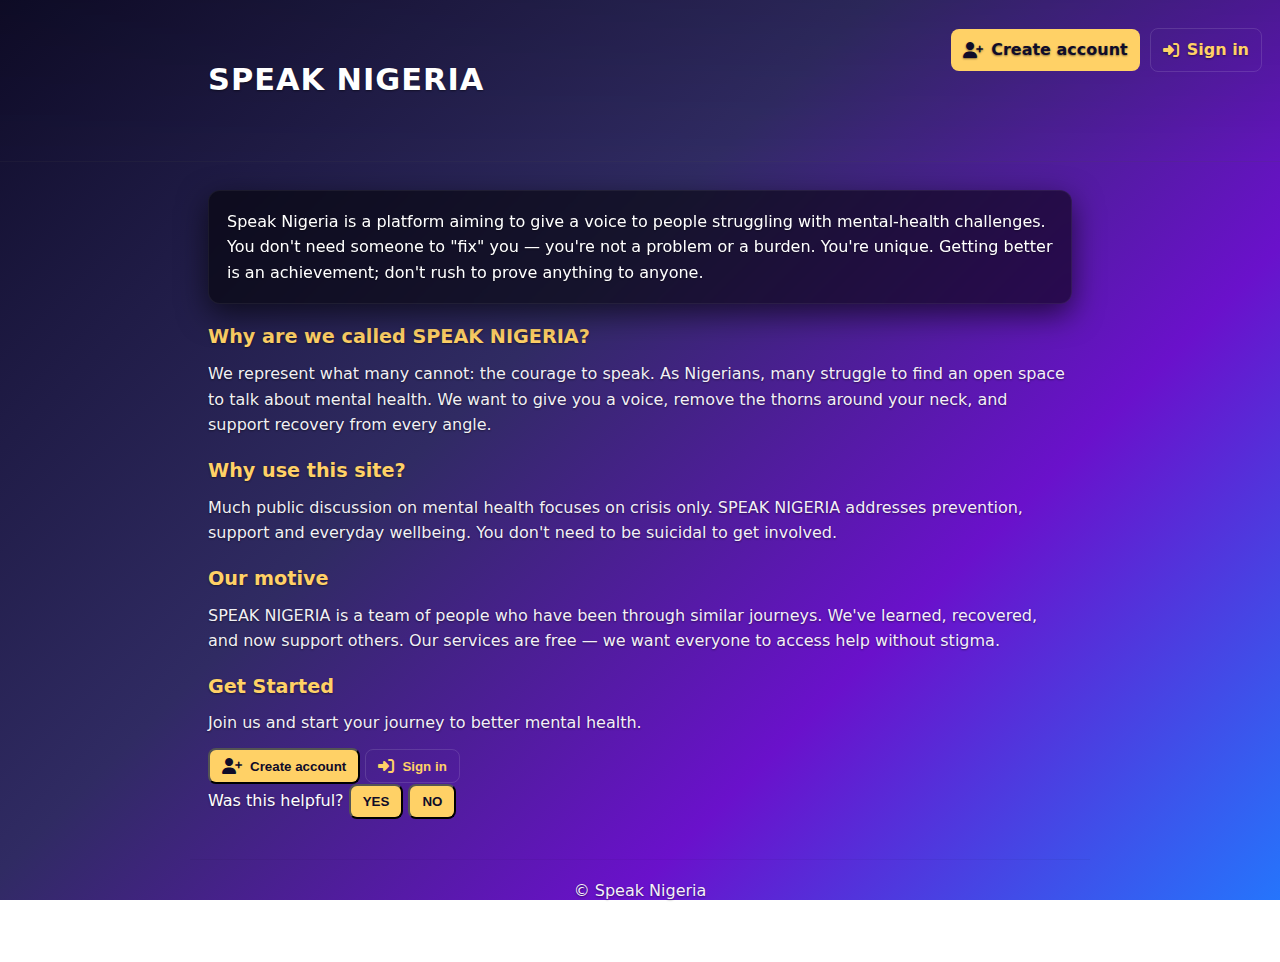
<file: index.html>
<!DOCTYPE html>
<html lang="en">
<head>
    <meta charset="utf-8" />
    <meta name="viewport" content="width=device-width,initial-scale=1" />
    <title>Speak.ng</title>
    <link rel="stylesheet" href="https://cdnjs.cloudflare.com/ajax/libs/font-awesome/6.4.0/css/all.min.css">
    <link rel="stylesheet" href="style.css">
</head>
<body>
    <header class="site-header">
        <div class="container">
            <h1>SPEAK NIGERIA</h1>
            <nav class="top-actions" aria-label="site actions">
                <a href="createaccount.html" class="btn icon"><i class="fa-solid fa-user-plus"></i> Create account</a>
                <a href="signin.html" class="btn icon outline"><i class="fa-solid fa-right-to-bracket"></i> Sign in</a>
            </nav>
        </div>
    </header>

    <main class="container">
        <section class="intro">
            <p class="lead">
                Speak Nigeria is a platform aiming to give a voice to people struggling with mental‑health challenges.
                You don't need someone to "fix" you — you're not a problem or a burden. You're unique. Getting better
                is an achievement; don't rush to prove anything to anyone.
            </p>
        </section>

        <section>
            <h2>Why are we called SPEAK NIGERIA?</h2>
            <p>
                We represent what many cannot: the courage to speak. As Nigerians, many struggle to find an open space
                to talk about mental health. We want to give you a voice, remove the thorns around your neck, and
                support recovery from every angle.
            </p>
        </section>

        <section>
            <h2>Why use this site?</h2>
            <p>
                Much public discussion on mental health focuses on crisis only. SPEAK NIGERIA addresses prevention,
                support and everyday wellbeing. You don't need to be suicidal to get involved.
            </p>
        </section>

        <section>
            <h2>Our motive</h2>
            <p>
                SPEAK NIGERIA is a team of people who have been through similar journeys. We've learned, recovered,
                and now support others. Our services are free — we want everyone to access help without stigma.
            </p>
        </section>

        <section>
            <h2>Get Started</h2>
            <p>
                Join us and start your journey to better mental health.
            </p>
            <button class="btn icon"><i class="fa-solid fa-user-plus"></i> Create account</button>
            <button class="btn icon outline"><i class="fa-solid fa-right-to-bracket"></i> Sign in</button>
        </section>

    </main>

    <footer class="site-footer container">
        <p>&copy; Speak Nigeria</p>
    </footer>

    <script src="script.js" defer></script>
</body>
</html>
</file>
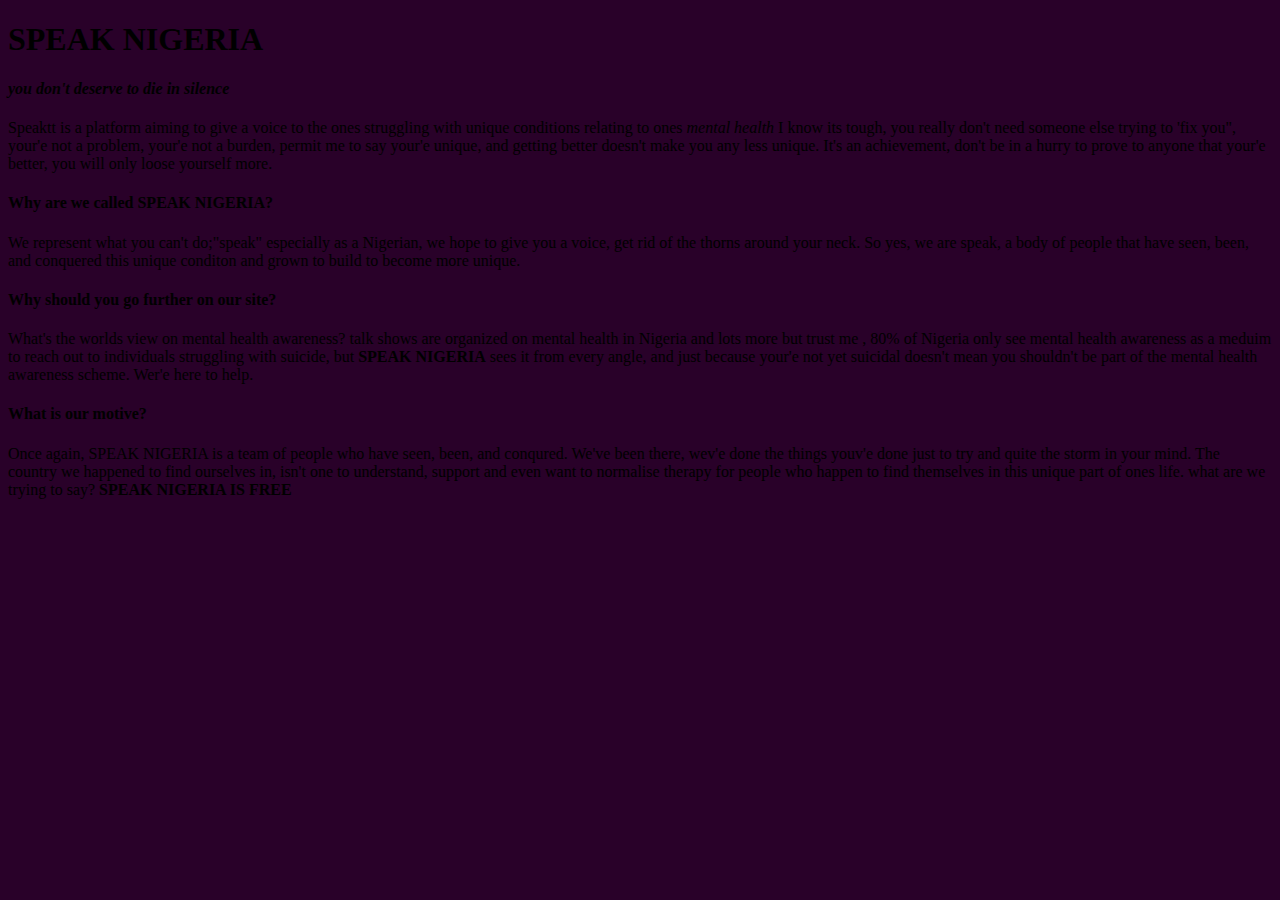
<file: NEW TEST/index.html>
<!DOCTYPE html>
<html>
    <head>
        <title>speak.ng</title>
        <link rel="stylesheet" href="style1.css">
    </head>
    <body>
        <h1>SPEAK NIGERIA</h1>
        <h4><strong><em>you don't deserve to die in silence</em></strong></h4></h4>
    <p>
        Speaktt is a platform aiming to give a voice to the ones struggling with unique conditions relating
        to ones
        <em>mental health</em>
        I know its tough, you really don't need someone else trying to 'fix you", your'e not a problem,
        your'e not a burden, permit me to say your'e unique, and getting better doesn't make you any less unique.
        It's an achievement, don't be in a hurry to prove to anyone that your'e better, you will only loose yourself more.
    </p>
    <p>
        <h4><strong>Why are we called SPEAK NIGERIA?</strong></h4>
        We represent what you can't do;"speak" especially as a Nigerian,
        we hope to give you a voice, get rid of the thorns around your neck.
        So yes, we are speak, a body of people that have seen, been,
         and conquered this unique conditon and grown to build 
        to become more unique.<br>
        <h4><strong>Why should you go further on our site?</strong></h4>
        What's the worlds view on mental health awareness?
        talk shows are organized on mental health in Nigeria and lots more but trust me
        , 80% of Nigeria 
        only see mental health awareness as a meduim to reach out to
        individuals struggling with suicide, but <strong>SPEAK NIGERIA</strong> sees it from every angle, and 
        just because your'e not yet suicidal doesn't mean you shouldn't be part of the mental health awareness scheme.
        Wer'e here to help.
        <h4><strong>What is our motive?</strong></h4>
        Once again, SPEAK NIGERIA is a team of people who have seen, been, and conqured. We've been there,
        wev'e done the things youv'e done just to try and quite the storm in your mind. The country we happened to 
        find ourselves in, isn't one to understand, support and even want to normalise therapy for people 
        who happen to find themselves in this unique part of ones life. what are we trying to say? <strong>SPEAK NIGERIA IS FREE</strong>

    </p>
    </body>
</html>
</file>
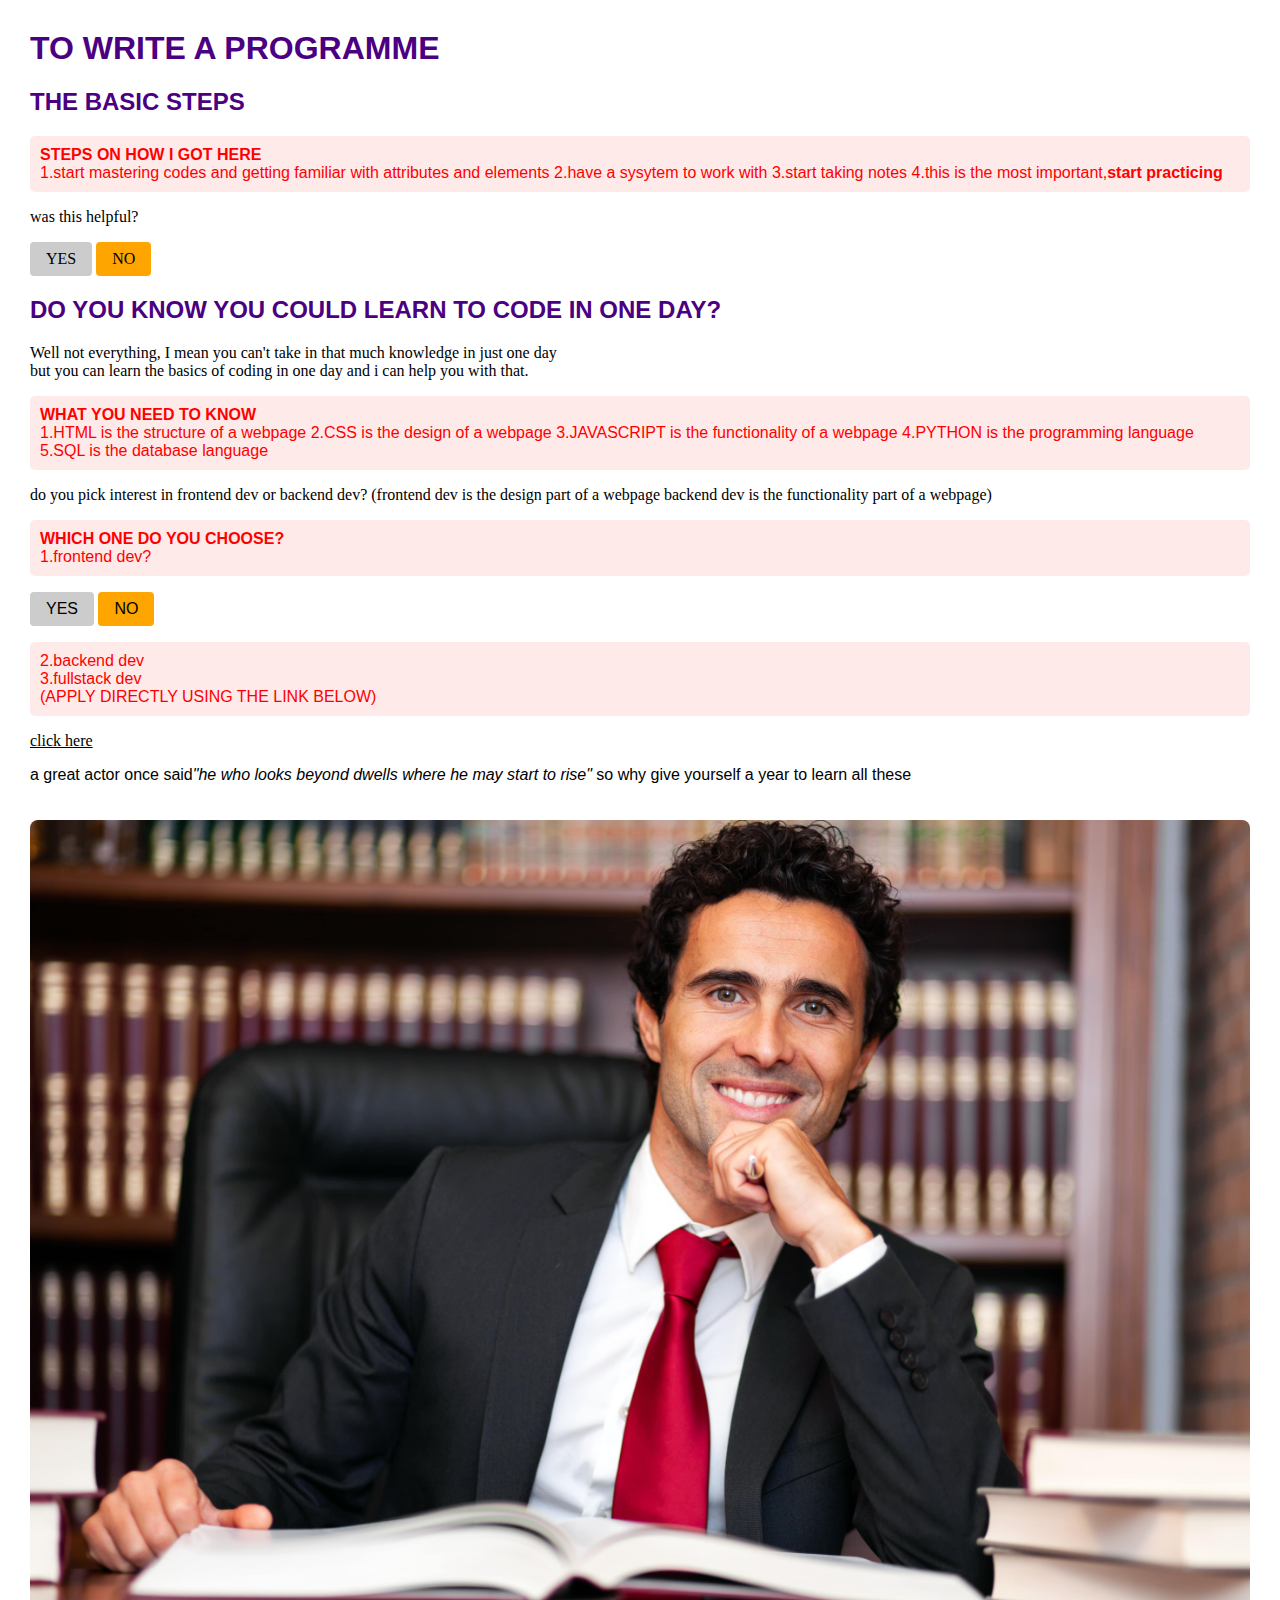
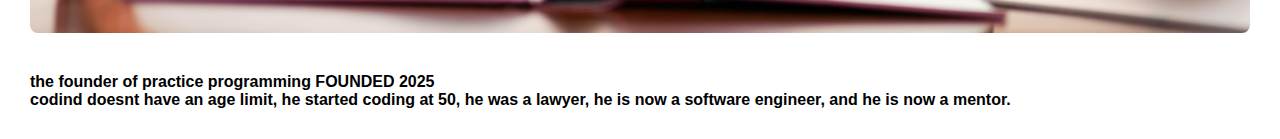
<file: TEST/index.html>
<!DOCTYPE html>
<html>
    <head>
        <title>practice programming app</title>
         <link rel="stylesheet" href="style.css">
    </head>
    <body>
       <h1>TO WRITE A PROGRAMME</h1>
        <h2>THE BASIC STEPS</h2>
        <P class="red-element">
            <strong>STEPS ON HOW I GOT HERE</strong><br>
            1.start mastering codes and getting familiar with attributes and elements
            2.have a sysytem to work with
            3.start taking notes
            4.this is the most important,<strong>start practicing</strong>
        </P>

        <div class="black-element">
        <p class=".feedback-section"<strong> was this helpful?</strong></p>
        <a href="https://www.surveymonkey.com/r/LVLKYRY" class="grey-elemnt">YES</a>
        <span><em>    </em></span>
        <a href="https://www.surveymonkey.com/r/YN56WH3" class="orange-element">NO</a>
        </div>
        <h2>DO YOU KNOW YOU COULD LEARN TO CODE IN ONE DAY?</h2>
        <p class="black-element">Well not everything, I mean you can't take in that much knowledge in just one day<br>
            but you can learn the basics of coding in one day and i can help you with that.        
        </p>
        <p class="red-element">
            <strong>WHAT YOU NEED TO KNOW</strong><br>
            1.HTML is the structure of a webpage
            2.CSS is the design of a webpage
            3.JAVASCRIPT is the functionality of a webpage
            4.PYTHON is the programming language
            5.SQL is the database language
        </p>
        <p class="black-element"> do you pick interest in frontend dev or backend dev?
            (frontend dev is the design part of a webpage
            backend dev is the functionality part of a webpage)
        </p>
        <p class="red-element">
            <strong>WHICH ONE DO YOU CHOOSE?</strong><br>
            1.frontend dev?<br>
        </p>
            <a href="https://www.surveymonkey.com/r/YGR9C2M" class="grey-elemnt">YES</a>
            <span><em>    </em></span>
            <a href="https://www.surveymonkey.com/r/YGXJGPW" class="orange-element">NO</a>
           <p class="red-element">
            2.backend dev<br>
            3.fullstack dev<br>
            (APPLY DIRECTLY USING THE LINK BELOW)<br></p>
           <a href="https://www.surveymonkey.com/r/YGPYLFC" class="black-element">click here</a>
              </p>
        <p>
            a great actor once said<em>"he who looks beyond dwells where he may start to rise"</em>
        so why give yourself a year to learn all these
        </p>
        <img src="lawyer.jpeg" alt="A lawyer, standing confidently with arms crossed, wearing a suit and tie, symbolizing professionalism and trust.">
        <p>
            <strong>
                the founder of practice programming FOUNDED 2025<br>
            codind doesnt have an age limit,
            he started coding at 50,
            he was a lawyer,
            he is now a software engineer, and
            he is now a mentor.
            </strong>
        </p>
</body>
</html>
</file>
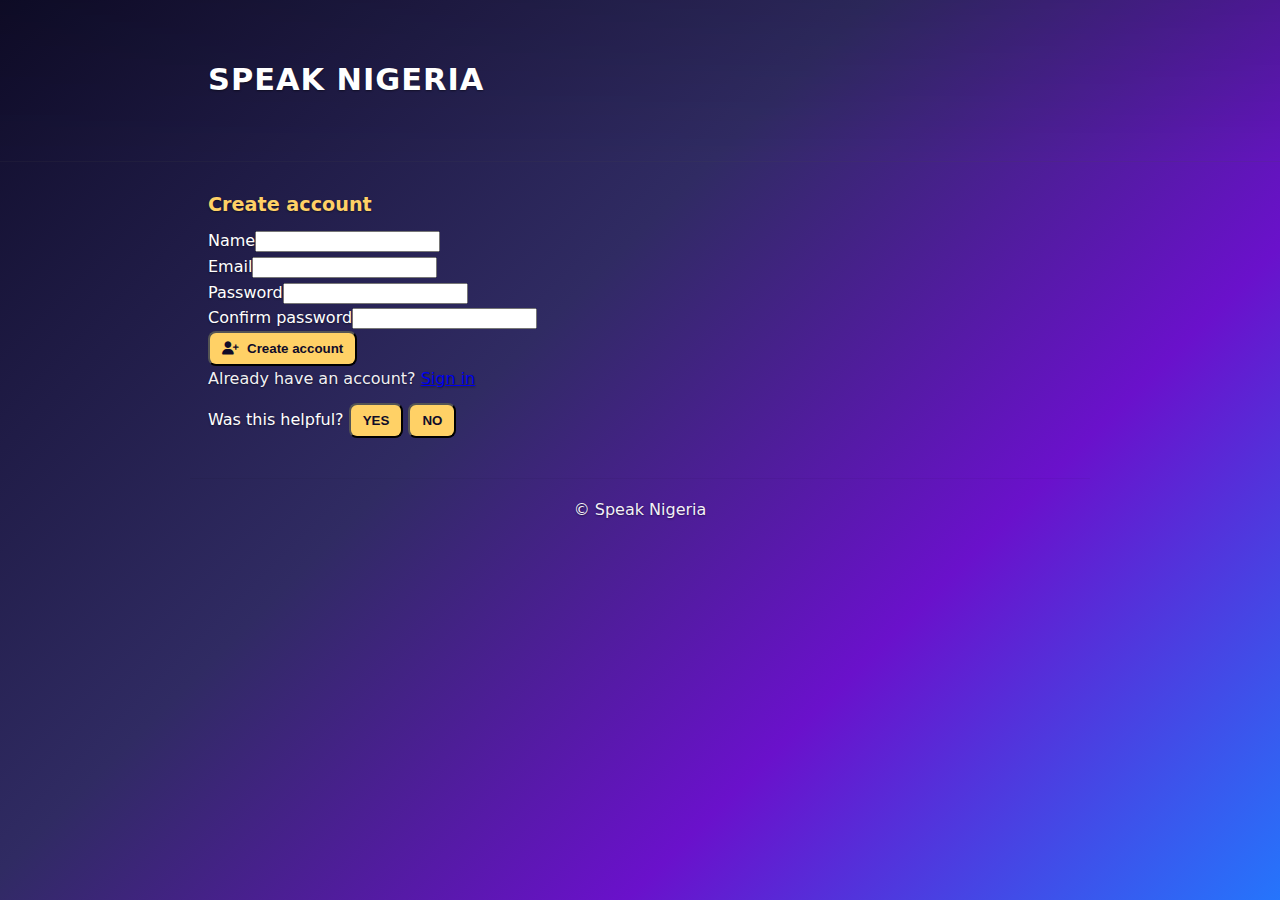
<file: createaccount.html>
<!doctype html>
<html lang="en">
<head>
  <meta charset="utf-8" />
  <meta name="viewport" content="width=device-width,initial-scale=1" />
  <title>Create account — Speak Nigeria</title>
  <link rel="stylesheet" href="https://cdnjs.cloudflare.com/ajax/libs/font-awesome/6.4.0/css/all.min.css">
  <link rel="stylesheet" href="style.css">
</head>
<body>
  <header class="site-header"><div class="container"><h1>SPEAK NIGERIA</h1></div></header>
  <main class="container">
    <div class="auth-card">
      <h2>Create account</h2>
      <form id="createaccount" novalidate>
        <div class="form-field"><label for="name">Name</label><input id="name" name="name" required></div>
        <div class="form-field"><label for="email">Email</label><input id="email" name="email" type="email" required></div>
        <div class="form-field"><label for="password">Password</label><input id="password" name="password" type="password" required></div>
        <div class="form-field"><label for="confirm">Confirm password</label><input id="confirm" name="confirm" type="password" required></div>
        <button type="submit" class="btn btn-primary"><i class="fa-solid fa-user-plus"></i> Create account</button>
      </form>
      <p class="muted">Already have an account? <a href="signin.html">Sign in</a></p>
    </div>
  </main>
  <footer class="site-footer container"><p>&copy; Speak Nigeria</p></footer>
  <script src="script.js" defer></script>
</body>
</html>
</file>
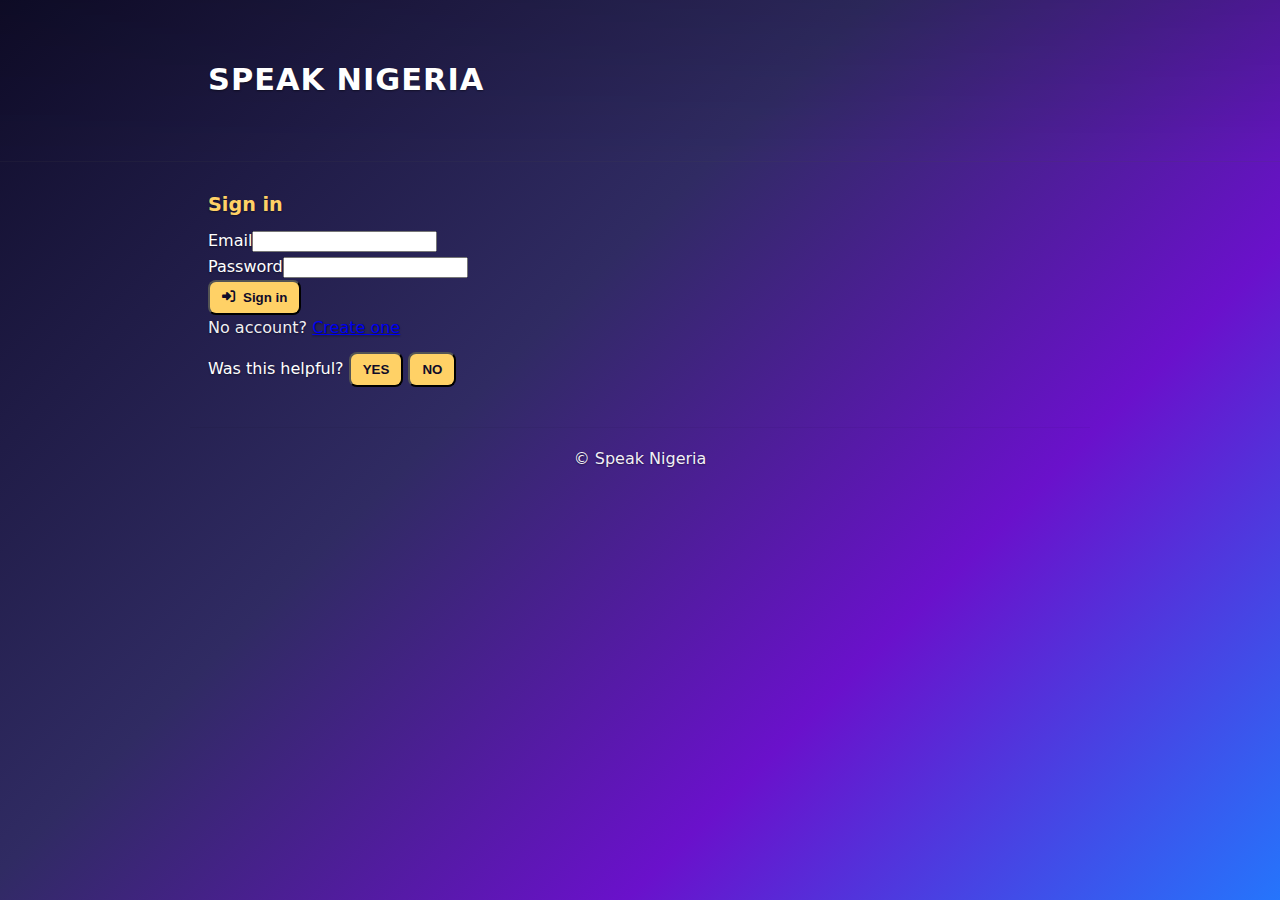
<file: dashboard.html>
<!doctype html>
<html lang="en">
<head>
  <meta charset="utf-8" />
  <meta name="viewport" content="width=device-width,initial-scale=1" />
  <title>Dashboard — Speak Nigeria</title>
  <link rel="stylesheet" href="style.css">
</head>
<body>
  <header class="site-header">
    <div class="container">
      <h1>SPEAK NIGERIA</h1>
      <nav class="top-actions" aria-label="site actions">
        <button id="signOutBtn" class="btn outline">Sign out</button>
      </nav>
    </div>
  </header>

  <main class="container">
    <div class="auth-card">
      <h2 id="welcome">Welcome</h2>
      <p id="userdata">Loading...</p>
    </div>

    <h1>WELCOME TO SPEAK NIGERIA</h1>

    <section>
      <h3>where healing takes a turn in big 2025</h3>
      <div class="slider" aria-roledescription="carousel">
        <div class="slides">
          <div class="slide"><img src="image1.png" alt="Slide 1"></div>
          <div class="slide"><img src="image2.png" alt="Slide 2"></div>
          <div class="slide"><img src="image3.png" alt="Slide 3"></div>
          <div class="slide"><img src="image4.jpg" alt="Slide 4"></div>
        </div>
        <button class="prev" aria-label="Previous">‹</button>
        <button class="next" aria-label="Next">›</button>
      </div>
    </section>
  </main>

  <footer class="site-footer container"><p>&copy; Speak Nigeria</p></footer>

  <script>
    (function () {
      const user = JSON.parse(localStorage.getItem('currentUser') || 'null');
      if (!user) { location.href = 'signin.html'; return; }
      document.getElementById('welcome').textContent = `Welcome, ${user.name || 'User'}`;
      document.getElementById('userdata').textContent = `Signed in as ${user.email}`;
      document.getElementById('signOutBtn').addEventListener('click', () => {
        localStorage.removeItem('currentUser');
        location.href = 'index.html';
      });
    })();
  </script>
  <script src="script.js" defer></script>
</body>
</html>
</file>
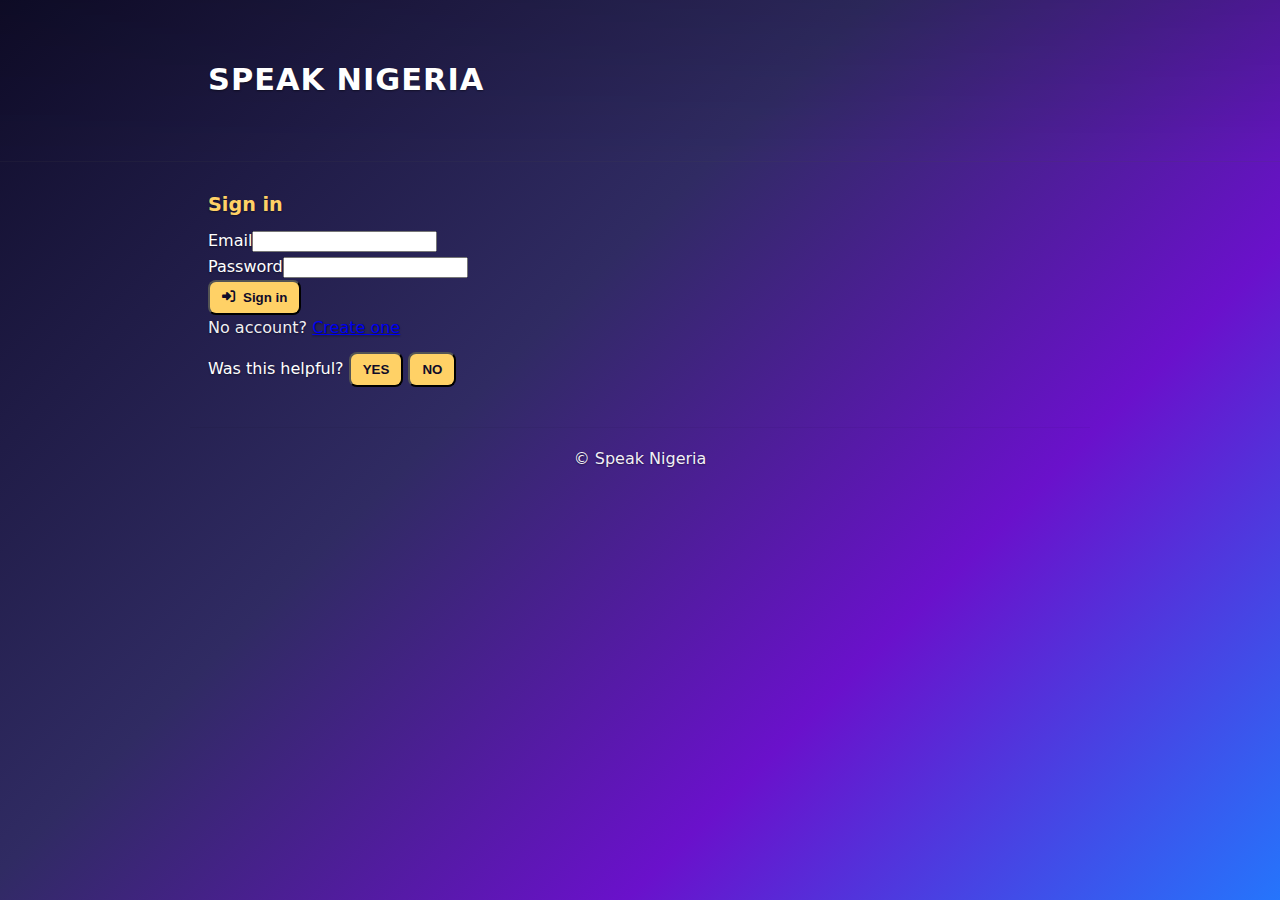
<file: signin.html>
<!doctype html>
<html lang="en">
<head>
  <meta charset="utf-8" />
  <meta name="viewport" content="width=device-width,initial-scale=1" />
  <title>Sign in — Speak Nigeria</title>
  <link rel="stylesheet" href="https://cdnjs.cloudflare.com/ajax/libs/font-awesome/6.4.0/css/all.min.css">
  <link rel="stylesheet" href="style.css">
</head>
<body>
  <header class="site-header"><div class="container"><h1>SPEAK NIGERIA</h1></div></header>
  <main class="container">
    <div class="auth-card">
      <h2>Sign in</h2>
      <form id="signinForm" novalidate>
        <div class="form-field"><label for="email">Email</label><input id="email" name="email" type="email" required></div>
        <div class="form-field"><label for="password">Password</label><input id="password" name="password" type="password" required></div>
        <button type="submit" class="btn btn-primary"><i class="fa-solid fa-right-to-bracket"></i> Sign in</button>
      </form>
      <p class="muted">No account? <a href="createaccount.html">Create one</a></p>
    </div>
  </main>
  <footer class="site-footer container"><p>&copy; Speak Nigeria</p></footer>
  <script src="script.js" defer></script>
</body>
</html>
</file>
<file: style.css>
:root{
  --bg-gradient: linear-gradient(135deg,#0f0c29 0%,#302b63 40%,#6a11cb 70%,#2575fc 100%);
  --card: rgba(255,255,255,0.06);
  --card-strong: rgba(0,0,0,0.45);
  --accent: #ffd166;
  --muted: rgba(255,255,255,0.82);
  --max-width: 900px;
}

*{box-sizing:border-box}

body{
  margin:0;
  min-height:100vh;
  font-family: system-ui, -apple-system, "Segoe UI", Roboto, "Helvetica Neue", Arial, sans-serif;
  background: var(--bg-gradient);
  color: #fff;
  line-height:1.6;
  -webkit-font-smoothing:antialiased;
  -moz-osx-font-smoothing:grayscale;
  background-attachment: fixed;
  background-size: cover;
  text-shadow: 0 1px 2px rgba(0,0,0,0.45);
}

.container{
  max-width: var(--max-width);
  margin: 28px auto;
  padding: 0 18px;
}

.site-header{
  padding: 28px 0;
  background: linear-gradient(180deg, rgba(0,0,0,0.10), transparent);
  border-bottom: 1px solid rgba(255,255,255,0.04);
}

.site-header h1{
  margin:0;
  color: #fff;
  font-size:1.9rem;
  letter-spacing:1px;
}

.tagline{
  margin:6px 0 0;
  color: var(--muted);
  font-size:0.95rem;
}

/* main content card */
.lead{
  /* darker, semi-opaque card for good contrast with vibrant background */
  background: rgba(0,0,0,0.55);
  color: #ffffff;
  padding: 18px;
  border-radius: 12px;
  box-shadow: 0 10px 30px rgba(0,0,0,0.6);
  margin-bottom: 18px;
  border: 1px solid rgba(255,255,255,0.06);
  backdrop-filter: blur(6px);
}

h2{
  color:var(--accent);
  margin-top:18px;
  margin-bottom:8px;
  font-size:1.2rem;
}

p{
  margin: 0 0 12px 0;
  color: rgba(255,255,255,0.95); /* bright readable text */
  font-size: 1rem;
  line-height: 1.6;
}

.site-footer{
  margin-top:40px;
  padding:18px 0;
  color:var(--muted);
  border-top:1px solid rgba(0,0,0,0.04);
  text-align:center;
  font-size:0.9rem;
}

/* small screens */
@media (max-width:520px){
  .site-header h1{font-size:1.5rem}
  :root{--max-width:94%}
}

.top-actions{
  display:flex;
  gap:10px;
  position:absolute;
  right:18px;
  top:28px;
  align-items:center;
}
.btn{
  display:inline-flex;
  gap:8px;
  align-items:center;
  padding:8px 12px;
  border-radius:8px;
  background:var(--accent);
  color:#0f0c29;
  text-decoration:none;
  font-weight:700;
}
.btn.outline{
  background:transparent;
  color:var(--accent);
  border:1px solid rgba(255,255,255,0.12);
}
.icon i{font-size:1rem}
@media (max-width:640px){
  .top-actions{ position:static; margin-top:12px; justify-content:center }
}
.slider{
  position:relative;
  overflow:hidden;
  width:100%;
  max-width:900px;
  margin:24px auto;
  height: 400px;
  border-radius: 15px;
  box-shadow: 0 5px 20px rgba(0,0,0,0.3);
}
.slides {
  display:flex;
  width: 100%;
  height: 100%;
  transition: transform 0.5s ease;
  will-change:transform;
}

.slide {
  min-width: 100%;
  flex-shrink:0;
  display:flex;
  align-items:center;
  justify-content:center;
}

.slide img {
  width:100%;
  height:auto;
  display:block;
  object-fit:cover;
}

/* Arrows */
.prev, .next{
  position:absolute;
  top:50%;
  transform:translateY(-50%);
  background:rgba(0,0,0,0.45);
  color:#fff;
  border:0;
  padding:8px 12px;
  border-radius:6px;
  cursor:pointer;
}
.prev{ left:12px } .next{ right:12px }
/* small screens tweak */
@media(max-width:520px){ .prev, .next{ padding:6px 8px } }
</file>
<file: NEW TEST/style1.css>
body{
    background-color:rgb(41, 1, 41) ;
}
</file>
<file: TEST/style.css>
h1,h2{
    color: #4B0082;
}
.black-element{
    color: black;
    background-color: white;
    font-family:Franklin Gothic Medium;
}
.red-element{
    color: red;
    background: #ffeaea;
    padding: 10px;
    border-radius: 5px; 
}
.feedback-section{
    margin-top: 20px;
}
.grey-elemnt, .orange-element {
    display: inline-block;
    padding: 8px 16px;
    background: #ccc;
    color: #000;
    text-decoration: none; /* removes underline */
    border: none;
    border-radius: 4px;
    cursor: pointer;
}
.grey-element {
    background: #888;
}
.orange-element {
    background: orange;
}
body{
    background-color: white;
    color: black;
    font-family: Arial, sans-serif;
    margin: 30px;
}
img{
     margin: 20px 0;
    max-width: 100%;
    height: auto;
    border-radius: 8px;
}
</file>
